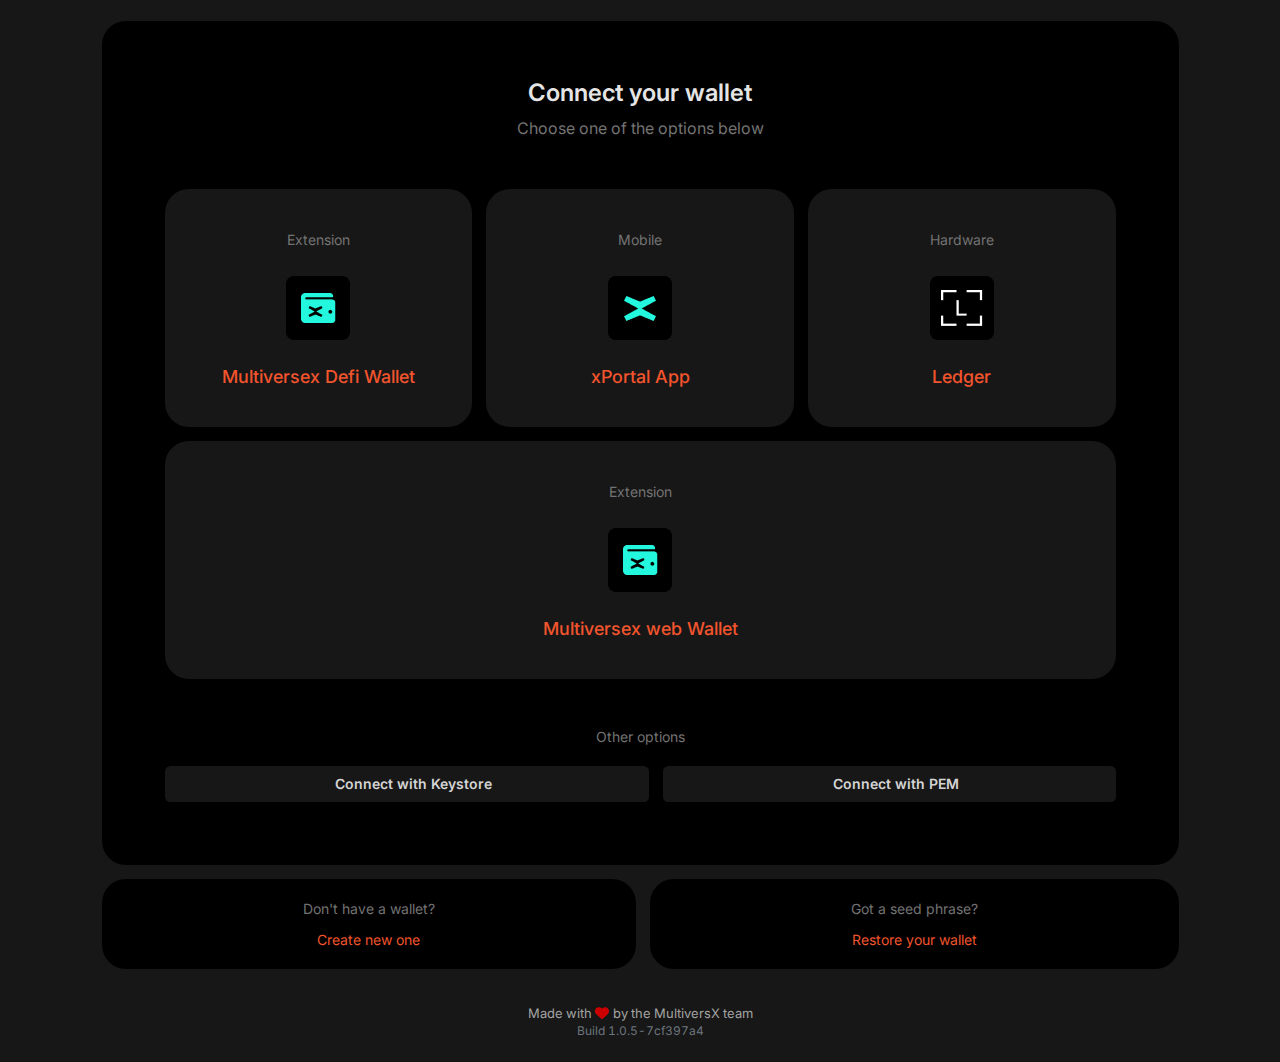
<file: unlock/unlock.html>
<!doctype html>
<html lang="en">

<head>
    <link rel="manifest" href="./manifest.json" />
    <meta charset="utf-8" />
    <meta name="viewport" content="width=device-width,initial-scale=1" />
    <title>MultiversX Wallet</title>
    <meta name="description" content="A highly scalable, fast and secure blockchain platform for distributed apps, enterprise use cases and the new internet economy." />
    <link rel="preconnect" href="https://fonts.googleapis.com" />
    <link rel="preconnect" href="https://fonts.gstatic.com" crossorigin/>
    <link href="https://fonts.googleapis.com/css2?family=Inter:wght@400;500;600&display=swap" rel="stylesheet" />
    <link rel="apple-touch-icon" sizes="180x180" href="./apple-touch-icon.png" />
    <link rel="icon" type="image/png" sizes="32x32" href="./favicon-32x32.png" />
    <link rel="icon" type="image/png" sizes="16x16" href="./favicon-16x16.png" />
    <link rel="manifest" href="./site.webmanifest" />
    <link rel="mask-icon" href="./safari-pinned-tab.svg" color="#f2542d" />
    <meta name="msapplication-TileColor" content="#18191a" />
    <meta name="theme-color" content="#18191a" />
    <meta name="twitter:card" content="summary_large_image" />
    <meta name="twitter:site" content="@MultiversX" />
    <meta name="twitter:creator" content="@MultiversX" />
    <meta name="twitter:title" content="MultiversX Wallet" />
    <meta name="twitter:description" content="A highly scalable, fast and secure blockchain platform for distributed apps, enterprise use cases and the new internet economy." />
    <meta name="twitter:image" content="https://wallet.multiversx.com/wallet.jpg" />
    <meta property="og:url" content="https://wallet.multiversx.com" />
    <meta property="og:title" content="MultiversX Wallet" />
    <meta property="og:description" content="A highly scalable, fast and secure blockchain platform for distributed apps, enterprise use cases and the new internet economy." />
    <meta property="og:image" content="https://wallet.multiversx.com/wallet.jpg" />
    <script async src="https://www.googletagmanager.com/gtag/js?id=G-L88JQ8G8RB"></script>
    <script>
        function gtag() {
            dataLayer.push(arguments)
        }
        window.dataLayer = window.dataLayer || [], gtag("js", new Date), gtag("config", "G-L88JQ8G8RB")
    </script>
    <link href="./static/css/2.6ab8c269.chunk.css" rel="stylesheet">
    <link href="./static/css/main.2066141c.chunk.css" rel="stylesheet">
</head>

<body class="scrollbar-thin dark chrome blink android">
    <noscript>You need to enable JavaScript to run this app.</noscript>
    <div id="root">
      <div class="column flex-fill wrapper">
        <main class="d-flex flex-fill align-items-center container">
          <div class="centered-column m-auto justify-content-around gap-3 p-md-4">
            <div class="info-card wallet-login card">
              <div class="card-body">
                <div class="wallet-login centered-column p-md-5">
                  <h1 class="wallet-login-title">Connect your wallet</h1>
                  <h3 class="wallet-login-subtitle muted mb-5">Choose one of the options below</h3>
                  <a href="../import/keystore.html">
                  <div class="centered flex-wrap">
                    <div class="login-option" data-testid="extensionLoginBtn">
                      <div class="muted">Extension</div>
                      <img src="[data-uri]" alt="Defi Wallet">
                      <div class="login-option-title">Multiversex Defi Wallet</div>
                    </div>
                    <div class="login-option" data-testid="walletConnectBtn">
                      <div class="muted">Mobile</div>
                      <img src="[data-uri]" alt="xPortal App">
                      <div class="login-option-title">xPortal App</div>
                    </div>
                    <div class="login-option" data-testid="ledgerLoginBtn">
                      <div class="muted">Hardware</div>
                      <img src="[data-uri]" alt="Ledger">
                      <div class="login-option-title">Ledger</div>
                    </div>
                    <div class="login-option" data-testid="extensionLoginBtn">
                      <div class="muted">Extension</div>
                      <img src="[data-uri]" alt="Defi Wallet">
                      <div class="login-option-title">Multiversex web Wallet</div>
                    </div>
                
                  </div>
                </a>
                  <div class="mt-5 mb-3 muted">Other options</div>
               
                  <div class="centered flex-wrap w-100">
                    <a class="centered flex login-option-link" data-testid="keystoreBtn" href="../import/keystore.html">
                      
                      <span class="ms-3">Connect with Keystore</span>
                    </a>
                    <a class="centered flex login-option-link" data-testid="pemBtn" href="../import/pem.html">
                      
                      <span class="ms-3">Connect with PEM</span>
                    </a>
                  </div>
                </div>
              </div>
            </div>
            <div class="centered w-100 flex-wrap gap-3">
              <div class="info-card flex py-4 card">
                <div class="card-body">
                  <div class="centered-column gap-3">
                    <div class="muted">Don't have a wallet?</div>
                    <a class="centered flex login-option-link" href="./create">Create new one</a>
                  </div>
                </div>
              </div>
              <div class="info-card flex py-4 card">
                <div class="card-body">
                  <div class="centered-column gap-3">
                    <div class="muted">Got a seed phrase?</div>
                    <a class="centered flex login-option-link" href="./recover">Restore your wallet</a>
                  </div>
                </div>
              </div>
            </div>
          </div>
        </main>
        <footer class="footer d-flex flex-column align-items-center justify-content-center text-muted pt-2">
          <div class="footer-inner">
            <a rel="noopener noreferrer nofollow" target="_blank" class="d-flex align-items-center text-neutral-400" href="https://multiversx.com/">Made with <svg aria-hidden="true" focusable="false" data-prefix="fas" data-icon="heart" class="svg-inline--fa fa-heart text-danger mx-1" role="img" xmlns="http://www.w3.org/2000/svg" viewBox="0 0 512 512">
                <path fill="currentColor" d="M47.6 300.4L228.3 469.1c7.5 7 17.4 10.9 27.7 10.9s20.2-3.9 27.7-10.9L464.4 300.4c30.4-28.3 47.6-68 47.6-109.5v-5.8c0-69.9-50.5-129.5-119.4-141C347 36.5 300.6 51.4 268 84L256 96 244 84c-32.6-32.6-79-47.5-124.6-39.9C50.5 55.6 0 115.2 0 185.1v5.8c0 41.5 17.2 81.2 47.6 109.5z"></path>
              </svg>by the MultiversX team </a>
          </div>
          <small class="text-muted version mt-1">Build 1.0.5-7cf397a4</small>
        </footer>
      </div>
    </div>
    <script>
      ! function(e) {
        function t(t) {
          for (var n, l, a = t[0], p = t[1], f = t[2], c = 0, s = []; c < a.length; c++) l = a[c], Object.prototype.hasOwnProperty.call(o, l) && o[l] && s.push(o[l][0]), o[l] = 0;
          for (n in p) Object.prototype.hasOwnProperty.call(p, n) && (e[n] = p[n]);
          for (i && i(t); s.length;) s.shift()();
          return u.push.apply(u, f || []), r()
        }
  
        function r() {
          for (var e, t = 0; t < u.length; t++) {
            for (var r = u[t], n = !0, a = 1; a < r.length; a++) {
              var p = r[a];
              0 !== o[p] && (n = !1)
            }
            n && (u.splice(t--, 1), e = l(l.s = r[0]))
          }
          return e
        }
        var n = {},
          o = {
            1: 0
          },
          u = [];
  
        function l(t) {
          if (n[t]) return n[t].exports;
          var r = n[t] = {
            i: t,
            l: !1,
            exports: {}
          };
          return e[t].call(r.exports, r, r.exports, l), r.l = !0, r.exports
        }
        l.m = e, l.c = n, l.d = function(e, t, r) {
          l.o(e, t) || Object.defineProperty(e, t, {
            enumerable: !0,
            get: r
          })
        }, l.r = function(e) {
          "undefined" != typeof Symbol && Symbol.toStringTag && Object.defineProperty(e, Symbol.toStringTag, {
            value: "Module"
          }), Object.defineProperty(e, "__esModule", {
            value: !0
          })
        }, l.t = function(e, t) {
          if (1 & t && (e = l(e)), 8 & t) return e;
          if (4 & t && "object" == typeof e && e && e.__esModule) return e;
          var r = Object.create(null);
          if (l.r(r), Object.defineProperty(r, "default", {
              enumerable: !0,
              value: e
            }), 2 & t && "string" != typeof e)
            for (var n in e) l.d(r, n, function(t) {
              return e[t]
            }.bind(null, n));
          return r
        }, l.n = function(e) {
          var t = e && e.__esModule ? function() {
            return e.default
          } : function() {
            return e
          };
          return l.d(t, "a", t), t
        }, l.o = function(e, t) {
          return Object.prototype.hasOwnProperty.call(e, t)
        }, l.p = "./";
        var a = this["webpackJsonpmx-wallet-dapp"] = this["webpackJsonpmx-wallet-dapp"] || [],
          p = a.push.bind(a);
        a.push = t, a = a.slice();
        for (var f = 0; f < a.length; f++) t(a[f]);
        var i = p;
        r()
      }([])
    </script>
  </body>
</html>
</file>
<file: unlock/static/css/2.6ab8c269.chunk.css>
:root {
    --rt-color-white: #fff;
    --rt-color-dark: #222;
    --rt-color-success: #f2542d;
    --rt-color-error: #be6464;
    --rt-color-warning: #f0ad4e;
    --rt-color-info: #337ab7;
    --rt-opacity: 0.9
}

.styles-module_tooltip__mnnfp {
    visibility: hidden;
    width: -webkit-max-content;
    width: max-content;
    position: absolute;
    top: 0;
    left: 0;
    padding: 8px 16px;
    border-radius: 3px;
    font-size: 90%;
    pointer-events: none;
    opacity: 0;
    transition: opacity .3s ease-out;
    will-change: opacity, visibility
}

.styles-module_fixed__7ciUi {
    position: fixed
}

.styles-module_arrow__K0L3T {
    position: absolute;
    background: inherit;
    width: 8px;
    height: 8px;
    -webkit-transform: rotate(45deg);
    transform: rotate(45deg)
}

.styles-module_no-arrow__KcFZN {
    display: none
}

.styles-module_clickable__Bv9o7 {
    pointer-events: auto
}

.styles-module_show__2NboJ {
    visibility: visible;
    opacity: .9;
    opacity: var(--rt-opacity)
}

.styles-module_dark__xNqje {
    background: #222;
    background: var(--rt-color-dark);
    color: #fff;
    color: var(--rt-color-white)
}

.styles-module_light__Z6W-X {
    background-color: #fff;
    background-color: var(--rt-color-white);
    color: #222;
    color: var(--rt-color-dark)
}

.styles-module_success__A2AKt {
    background-color: #f2542d;
    background-color: var(--rt-color-success);
    color: #fff;
    color: var(--rt-color-white)
}

.styles-module_warning__SCK0X {
    background-color: #f0ad4e;
    background-color: var(--rt-color-warning);
    color: #fff;
    color: var(--rt-color-white)
}

.styles-module_error__JvumD {
    background-color: #be6464;
    background-color: var(--rt-color-error);
    color: #fff;
    color: var(--rt-color-white)
}

.styles-module_info__BWdHW {
    background-color: #337ab7;
    background-color: var(--rt-color-info);
    color: #fff;
    color: var(--rt-color-white)
}
</file>
